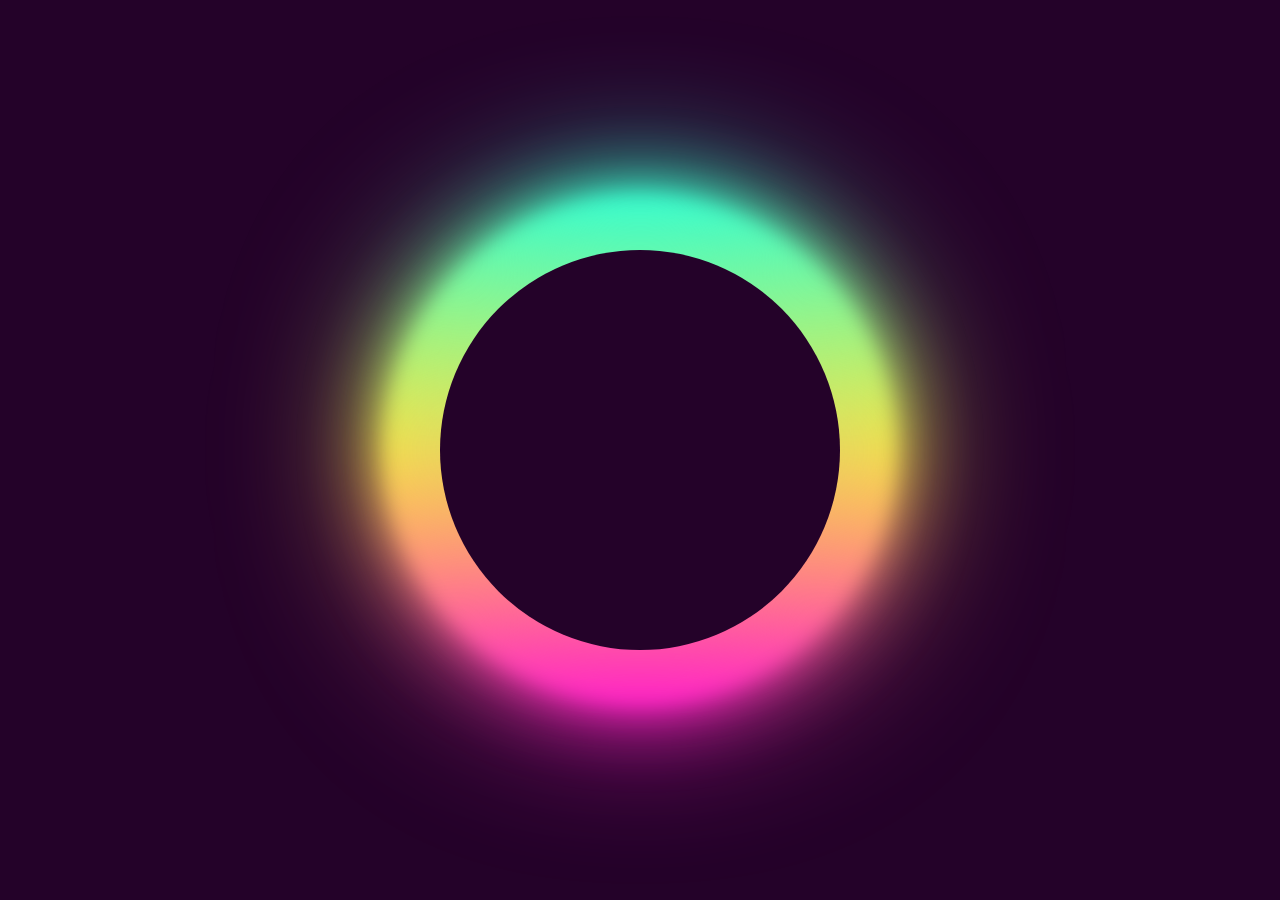
<file: 发光渐变加载环效果/index.html>
<!DOCTYPE html>
<html lang="en">
<head>
    <meta charset="UTF-8">
    <meta name="viewport" content="width=device-width, initial-scale=1.0">
    <title>Document</title>
    <link rel="stylesheet" href="./index.css">
</head>
<body>
    <div class="load">
        <span></span>
        <span></span>
        <span></span>
        <span></span>
    </div>
</body>
</html>
</file>
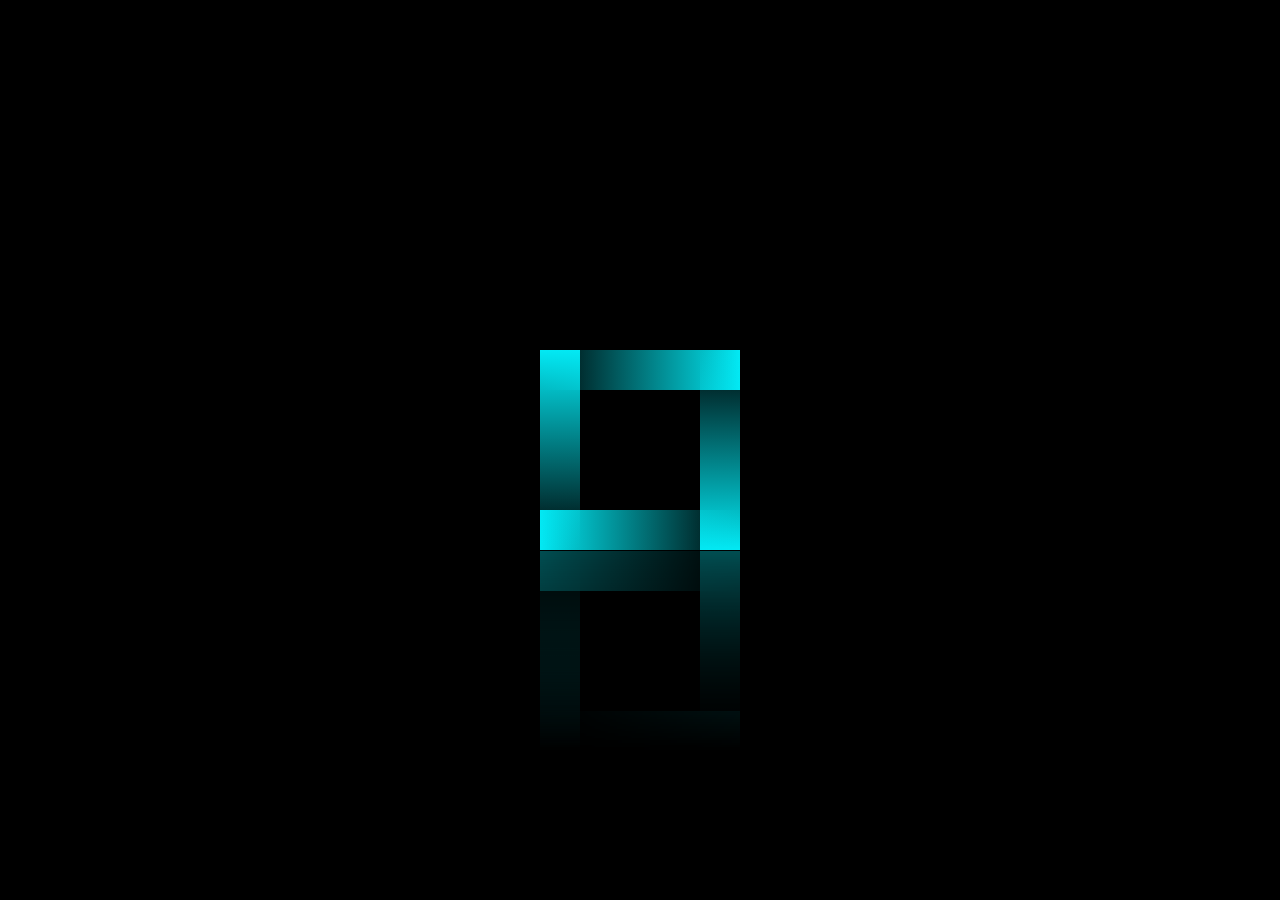
<file: 拖影效果/index.html>
<!DOCTYPE html>
<html lang="en">
<head>
    <meta charset="UTF-8">
    <meta name="viewport" content="width=device-width, initial-scale=1.0">
    <title>Document</title>
    <link rel="stylesheet" href="./index.css">
</head>
<body>
    <div class="load">
        <span></span><span></span><span></span><span></span>
    </div>
</body>
</html>
</file>
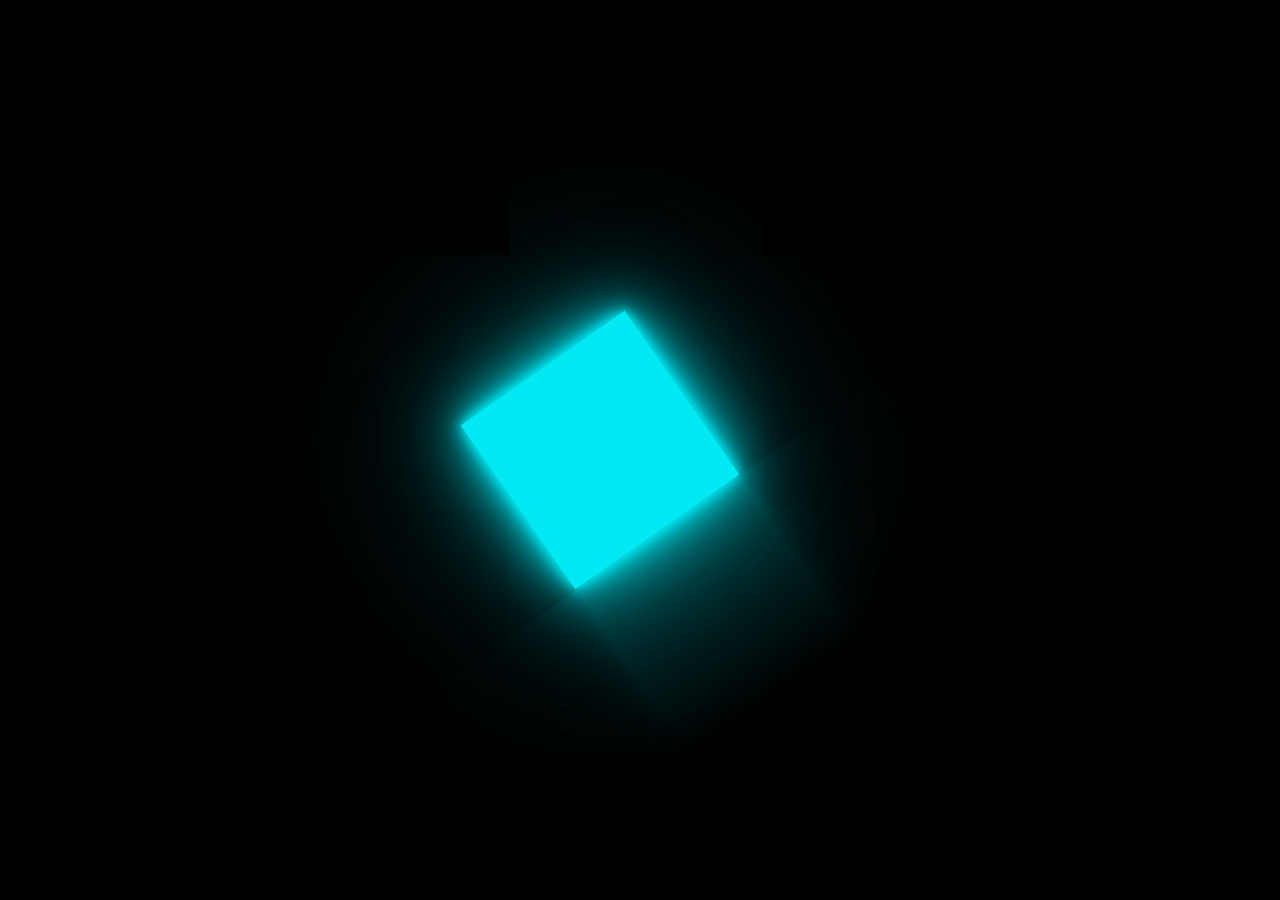
<file: 攀爬效果1/index.html>
<!DOCTYPE html>
<html lang="en">
<head>
    <meta charset="UTF-8">
    <meta name="viewport" content="width=device-width, initial-scale=1.0">
    <title>Document</title>
    <link rel="stylesheet" href="./index.css">
</head>
<body>
    <div class="container">
        <div class="box">
            <div class="cube"></div>
        </div>
    </div>
</body>
</html>
</file>
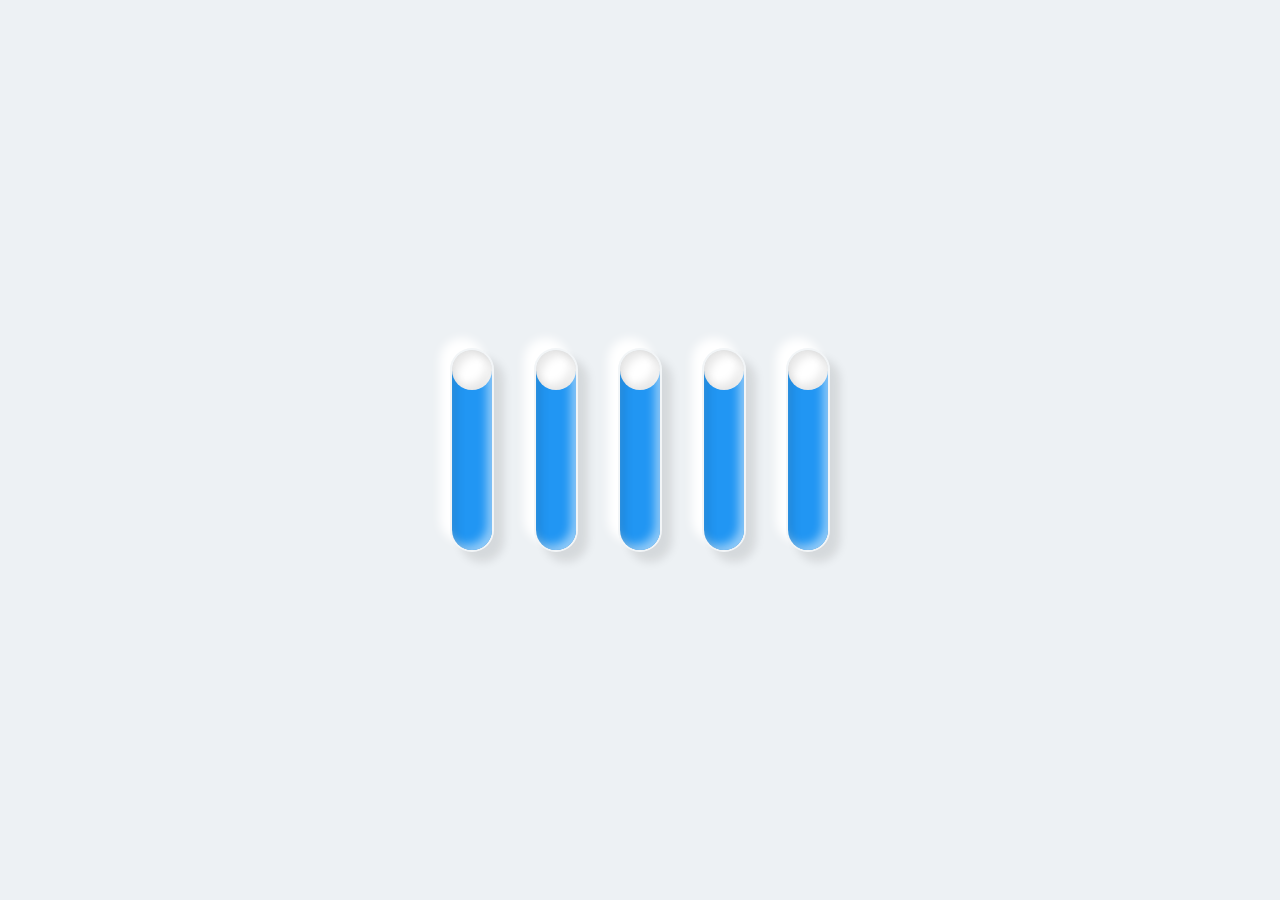
<file: 攀爬效果2/index.html>
<!DOCTYPE html>
<html lang="en">

<head>
    <meta charset="UTF-8">
    <meta name="viewport" content="width=device-width, initial-scale=1.0">
    <title>Document</title>
    <link rel="stylesheet" href="./index.css">
</head>

<body>
    <div class="container">
        <div style="--i:1;"></div>
        <div style="--i:2;"></div>
        <div style="--i:3;"></div>
        <div style="--i:4;"></div>
        <div style="--i:5;"></div>
    </div>
</body>

</html>
</file>
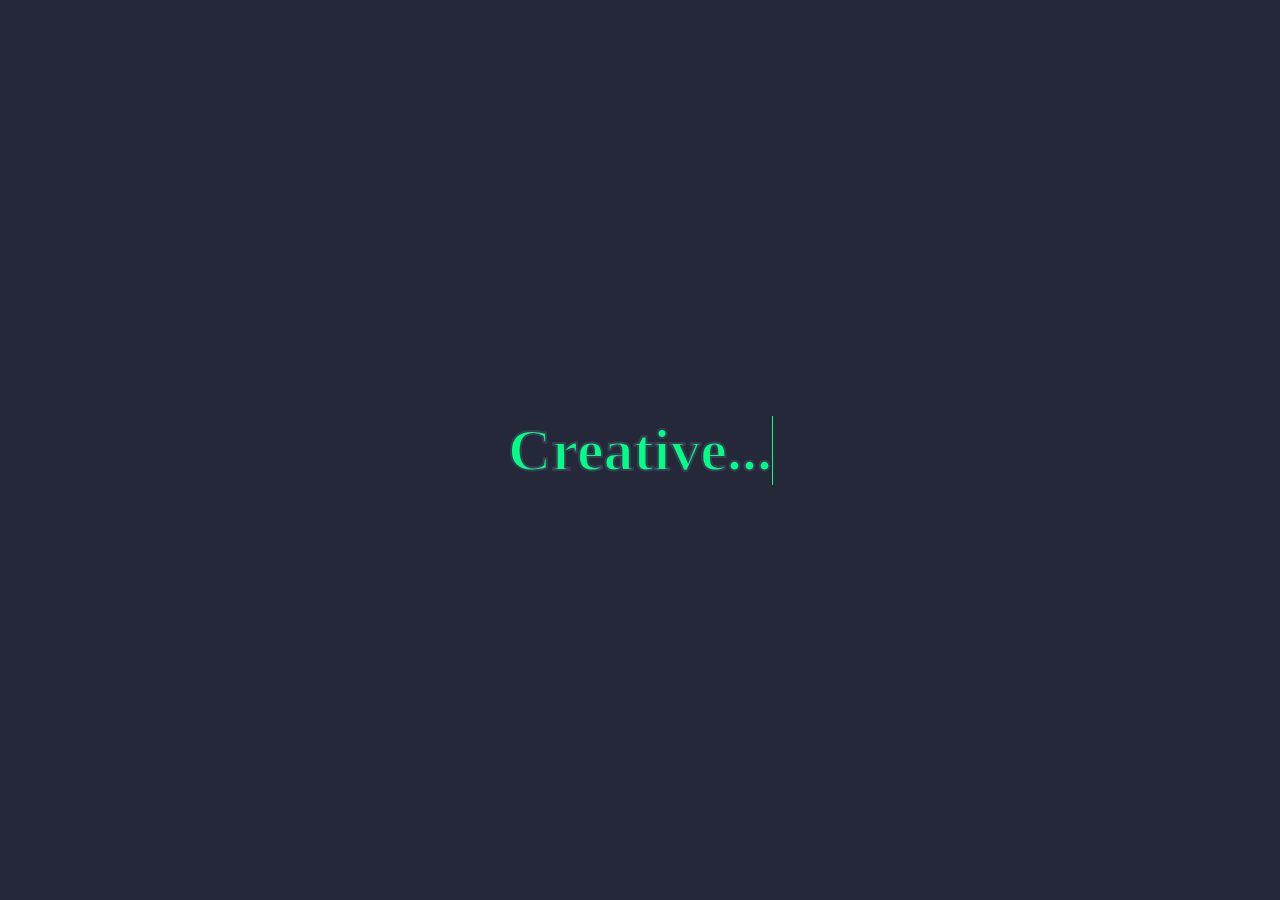
<file: 文本填充效果/index.html>
<!DOCTYPE html>
<html lang="en">
<head>
    <meta charset="UTF-8">
    <meta name="viewport" content="width=device-width, initial-scale=1.0">
    <title>Document</title>
</head>
<style>
    * {
        margin: 0;
        padding: 0;
        box-sizing: border-box;
    }
    body {
        min-height: 100vh;
        display: flex;
        justify-content: center;
        align-items: center;
        background-color: #252839;
    }
    h2 {
        position: relative;
        font-size: 60px;
        color: transparent;
        -webkit-text-stroke: 2px #383d52;
    }
    h2::before {
        overflow: hidden;
        content: attr(data-text);
        position: absolute;
        color: #01fe87;
        top: 0;
        left: 0;
        border-right: 1px solid #01fe87;
        animation: animate 3s linear infinite;
    }
    @keyframes animate {
        0%, 10% {
            width: 0;
        }
        60%, 80% {
            width: 100%;
        }
        90%, 100% {
            width: 0;
        }
    }
</style>
<body>
    <h2 data-text="Creative...">Creative...</h2>
</body>
</html>
</file>
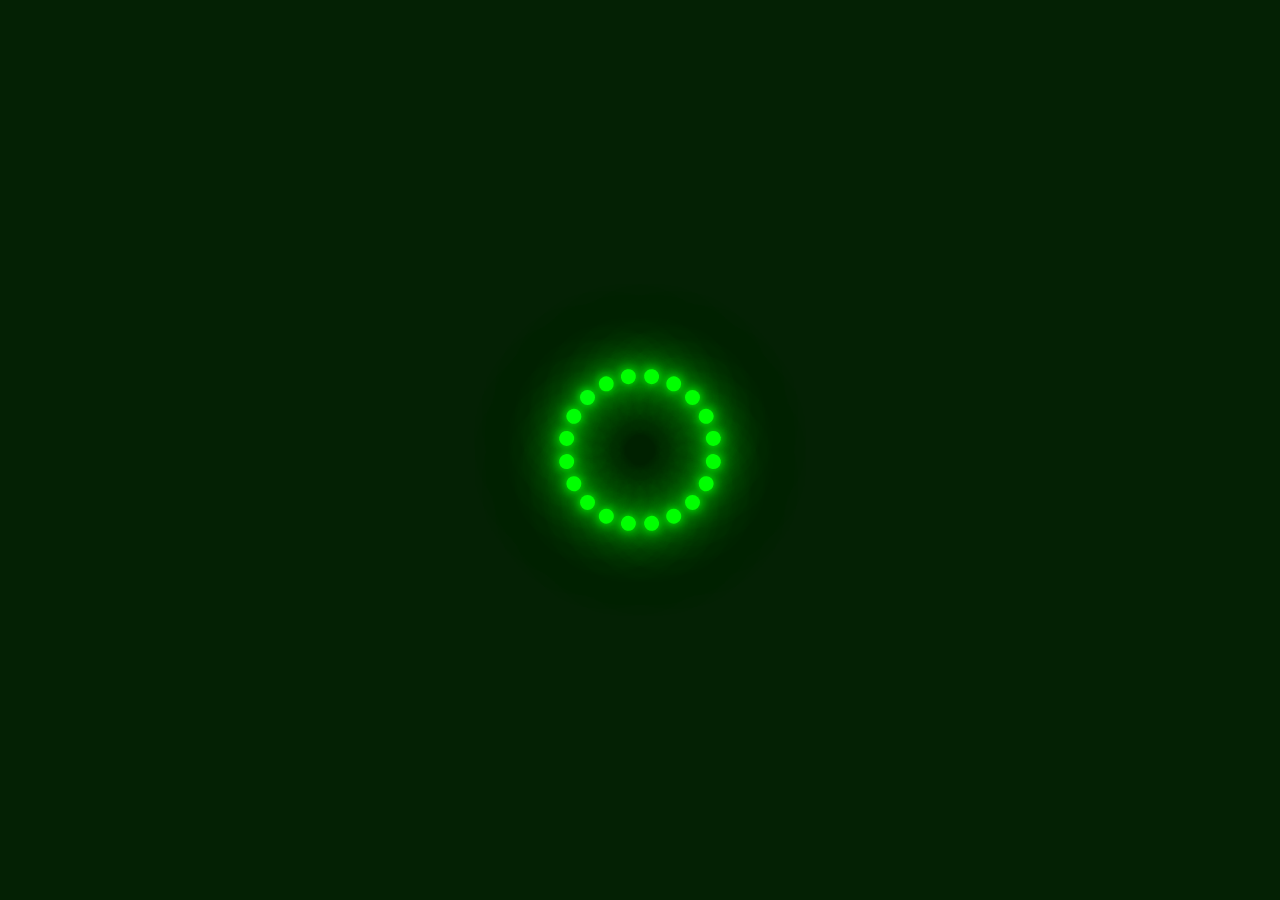
<file: 旋转变色效果/index.html>
<!DOCTYPE html>
<html lang="en">
<head>
    <meta charset="UTF-8">
    <meta name="viewport" content="width=device-width, initial-scale=1.0">
    <title>Document</title>
    <style>
        * {
            margin: 0;
            padding: 0;
            box-sizing: border-box;
        }
        section {
            min-height: 100vh;
            display: flex;
            justify-content: center;
            align-items: center;
            background-color: #042104;
            animation: animationBg 10s linear infinite;
        }
        @keyframes animationBg {
            0% {
                filter:hue-rotate(0);
            }
            100% {
                filter:hue-rotate(360deg);
            }
        }

        .loader {
            width: 120px;
            height: 120px;
            position: relative;
        }

        .loader span {
            width: 100%;
            height: 100%;
            position: absolute;
            top: 0;
            left: 0;
            transform: rotateZ(calc(var(--i) * 18deg)); 
        }

        .loader span::after {
            content: "";
            position: absolute;
            top:0;
            left: 0;
            width: 15px;
            height: 15px;
            border-radius: 50%;
            background-color: #00ff0a;
            box-shadow: 0 0 10px #00ff0a,
            0 0 20px #00ff0a,   
            0 0 40px #00ff0a,
            0 0 60px #00ff0a,
            0 0 80px #00ff0a,
            0 0 100px #00ff0a;
            animation: animate 2s linear infinite;
            animation-delay: calc(-2000ms / 20 * var(--i));
        }
        @keyframes animate {
            0%{
                transform: scale(1);
            }
            100% {
                transform: scale(0);
            }
        }
    </style>
</head>
<body>
    <section>
        <div class="loader">
            <span style="--i:1;"></span>
            <span style="--i:2;"></span>
            <span style="--i:3;"></span>
            <span style="--i:4;"></span>
            <span style="--i:5;"></span>
            <span style="--i:6;"></span>
            <span style="--i:7;"></span>
            <span style="--i:8;"></span>
            <span style="--i:9;"></span>
            <span style="--i:10;"></span>
            <span style="--i:11;"></span>
            <span style="--i:12;"></span>
            <span style="--i:13;"></span>
            <span style="--i:14;"></span>
            <span style="--i:15;"></span>
            <span style="--i:16;"></span>
            <span style="--i:17;"></span>
            <span style="--i:18;"></span>
            <span style="--i:19;"></span>
            <span style="--i:20;"></span>
        </div>
    </section>
</body>
</html>
</file>
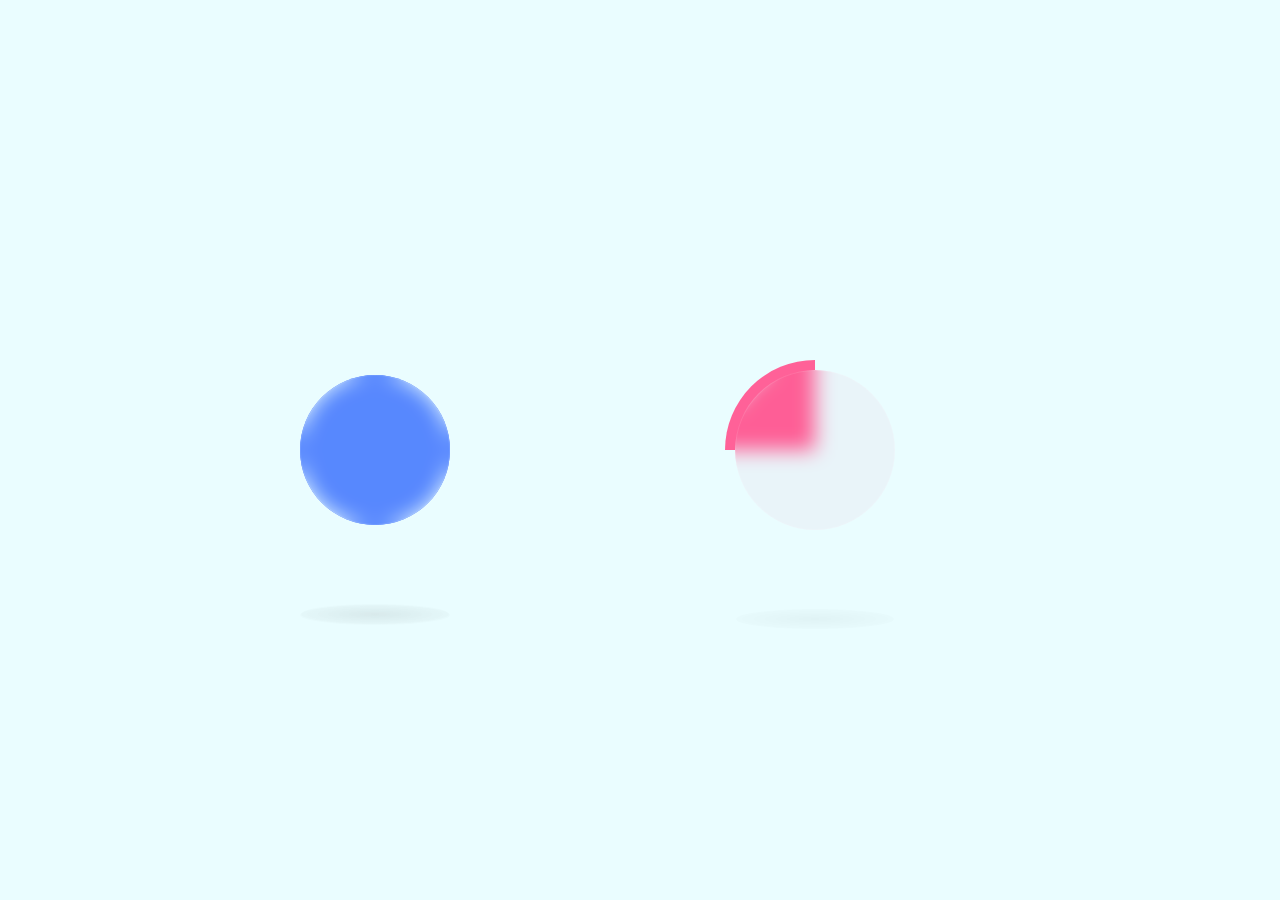
<file: 毛玻璃效果/index.html>
<!DOCTYPE html>
<html lang="en">

<head>
    <meta charset="UTF-8">
    <meta name="viewport" content="width=device-width, initial-scale=1.0">
    <title>Document</title>
</head>
<style>
    * {
        margin: 0;
        padding: 0;
        box-sizing: border-box;
    }

    body {
        display: flex;
        background-color: #eafdff;
    }

    .container {
        width: 100%;
        min-height: 100vh;
        display: flex;
        justify-content: center;
        align-items: center;
        flex-wrap: wrap;
    }

    .load {
        position: relative;
        width: 150px;
        height: 150px;
        margin: 100px;
    }

    .load.one span {
        position: absolute;
        top: 0;
        left: -50%;
        width: 100%;
        height: 100%;
        border-radius: 50%;
        background-color: #5989ff;
        animation: animate 2s ease-in-out infinite;
    }

    @keyframes animate {
        0%, 100%{
            transform: translateX(0);
        }
        50% {
            transform: translateX(100%);
        }
    }

    .load.one span:nth-child(2) {
        background-color: rgba(56, 109, 241, 0.05);
        backdrop-filter: blur(10px);
        border: 1px solid rgba(255, 255, 255, .1);
        animation-delay: -1s;
    }

    /* add some shadow */
    .load.one span::after,
    .load.two span::after {
        content: "";
        position: absolute;
        left: 0;
        bottom: -100px;
        width: 100%;
        height: 20px;
        border-radius: 50%;
        background:radial-gradient(rgba(0, 0, 0, .04), transparent);
    }

    .load.two {
        position: relative;
        width: 180px;
        height: 180px;
    }
    .load.two span:nth-child(1) {
        position: absolute;
        left: 10px;
        right: 10px;
        top: 10px;
        bottom: 10px;
        border-radius: 50%;
        background-color: rgba(233, 30, 99, .04);
        backdrop-filter: blur(10px);
        border: 1px solid rgba(255, 255, 255, .1);
        z-index:2;
    }
    .load.two span:nth-child(2) {
        position: absolute;
        left: 0;
        top: 0;
        width: 100%;
        height: 100%;
        border-radius: 50%;
        overflow: hidden;
        z-index:1;
        animation: rorate 2s linear infinite;
    }
    @keyframes rorate {
        0% {
            transform: rotateZ(0);
        }
        50% {
            transform: rotateZ(180deg);
        }
        100% {
            transform: rotateZ(360deg);
        }
    }
    .load.two span:nth-child(2)::before {
        content: "";
        position: absolute;
        left: -50%;
        top: -50%;
        width: 100%;
        height: 100%;
        background-color: #ff6198;
    }

</style>

<body>
    <div class="container">
        <div class="load one">
            <span></span>
            <span></span>
        </div>
        <div class="load two">
            <span></span>
            <span></span>
        </div>
    </div>
</body>

</html>
</file>
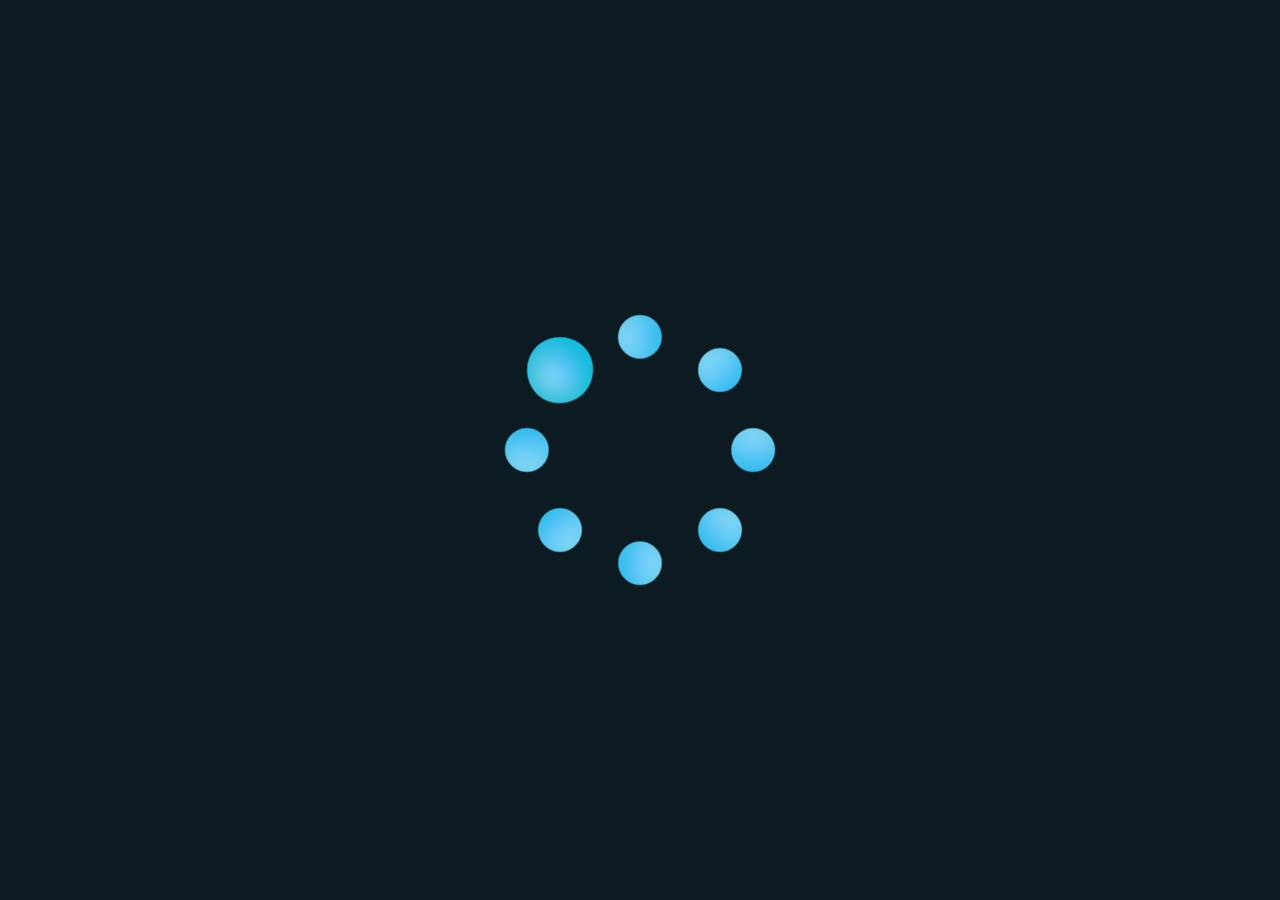
<file: 流体加载效果/index.html>
<!DOCTYPE html>
<html lang="en">
<head>
    <meta charset="UTF-8">
    <meta name="viewport" content="width=device-width, initial-scale=1.0">
    <title>Document</title>
    <link rel="stylesheet" href="./index.css">
</head>
<body>
    <svg>
        <filter id="gooey">
            <!-- 模糊 -->
            <feGaussianBlur in="SourceGraphic" stdDeviation="10" />
            <!-- 阴影     -->
            <feColorMatrix values="
                1 0 0 0 0
                0 1 0 0 0
                0 0 1 0 0
                0 0 0 20 -10
            "></feColorMatrix>
        </filter>
    </svg>
    <div class="load">
        <span style="--i:1"></span><span style="--i:2"></span><span style="--i:3"></span><span style="--i:4"></span><span style="--i:5"></span><span style="--i:6"></span><span style="--i:7"></span><span style="--i:8"></span>
        <span style="--j:1" class="rorate"></span><span style="--j:2" class="rorate"></span><span style="--j:3" class="rorate"></span><span style="--j:4" class="rorate"></span><span style="--j:5" class="rorate"></span>
    </div>
</body>
</html>
</file>
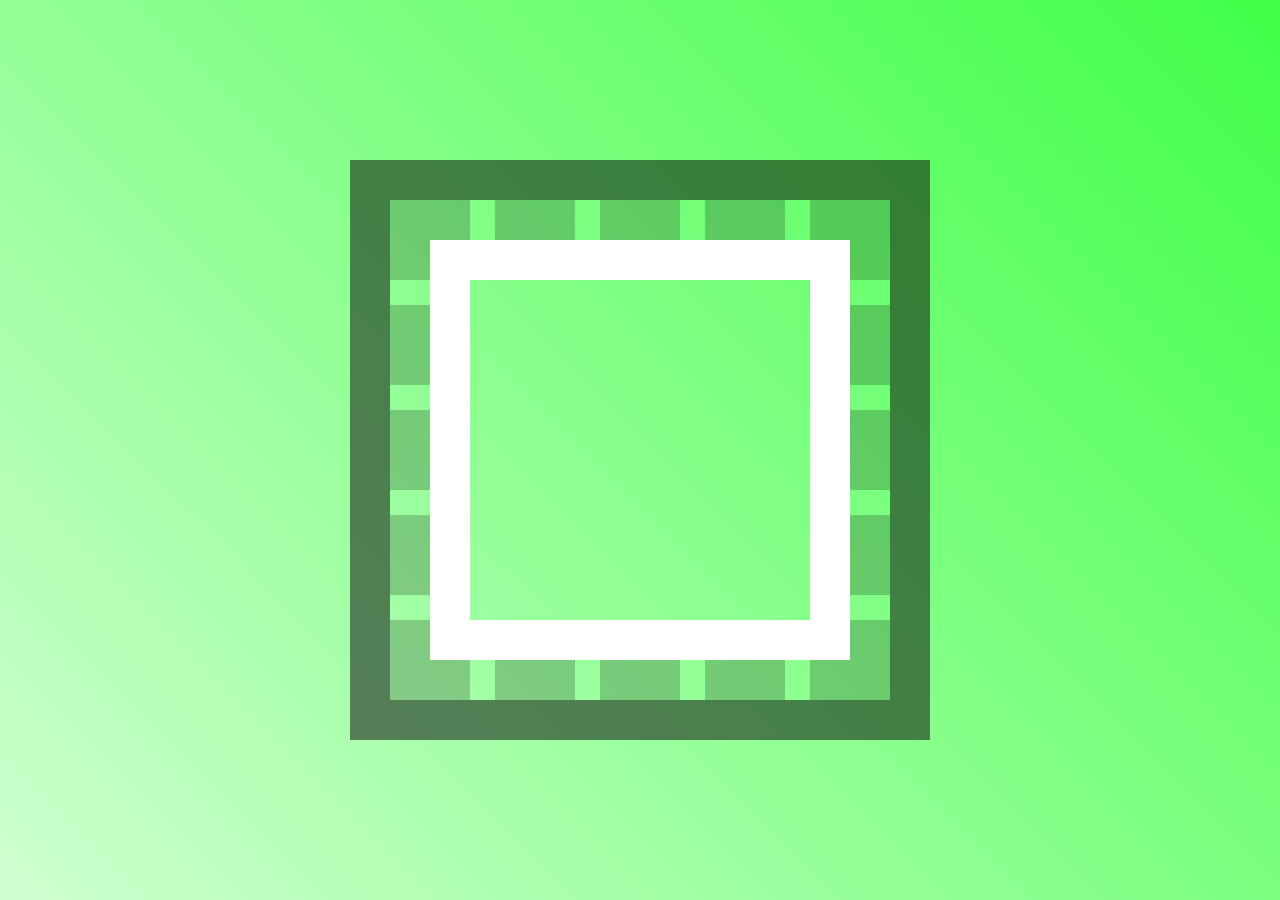
<file: 蛇形边框加载效果/index.html>
<!DOCTYPE html>
<html lang="en">
<head>
    <meta charset="UTF-8">
    <meta name="viewport" content="width=device-width, initial-scale=1.0">
    <title>Document</title>
    <link rel="stylesheet" href="./index.css">
</head>
<body>
    <div class="square">
        <span></span>
        <span></span>
        <span></span>
        <span></span>
    </div>
</body>
</html>
</file>
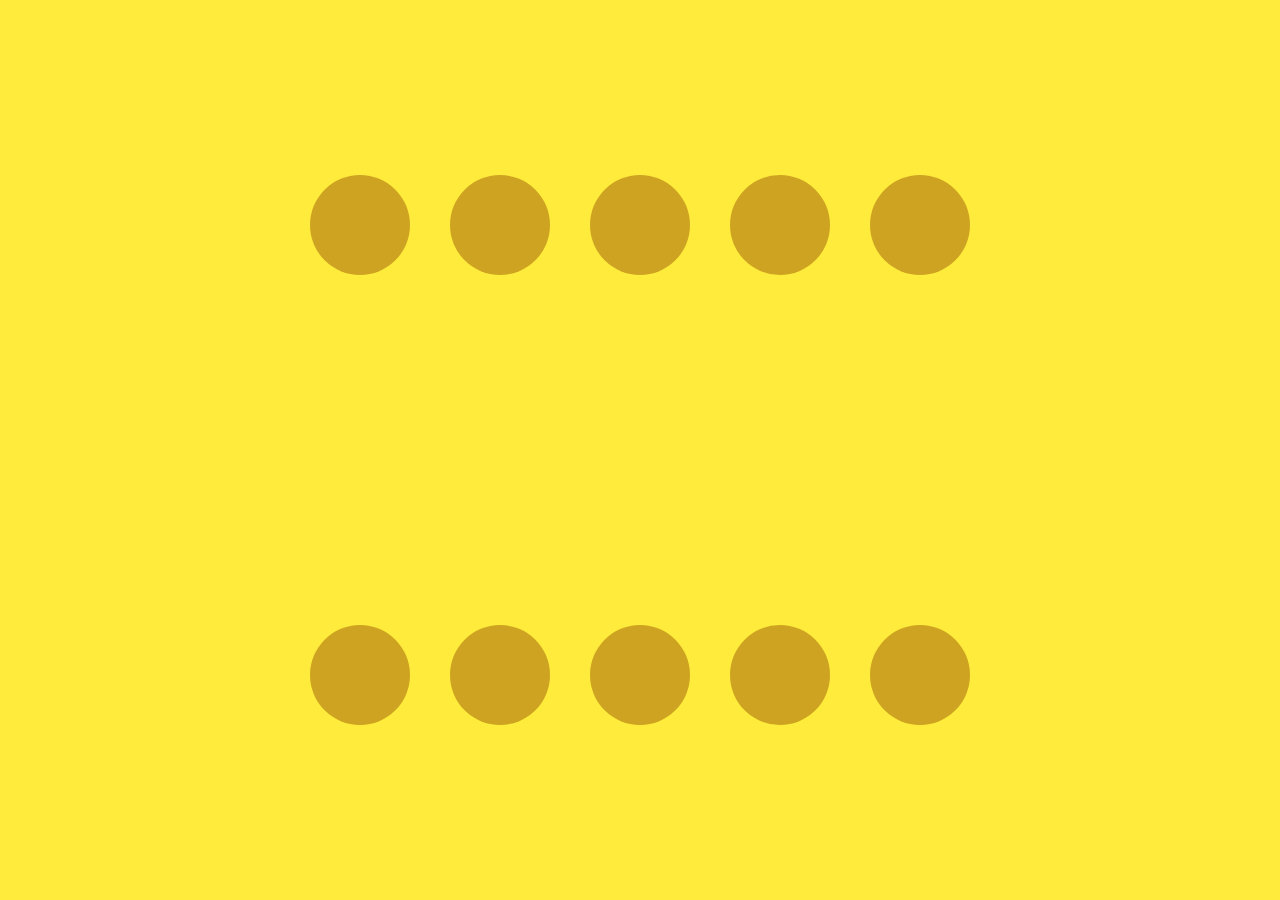
<file: 跳动小球/index.html>
<!DOCTYPE html>
<html lang="en">
<head>
    <meta charset="UTF-8">
    <meta name="viewport" content="width=device-width, initial-scale=1.0">
    <title>Document</title>
    <link rel="stylesheet" href="./index.css">
</head>
<body>
    <ul class="top">
        <li style="--i:1"></li>
        <li style="--i:2"></li>
        <li style="--i:3"></li>
        <li style="--i:4"></li>
        <li style="--i:5"></li>
    </ul>
    <ul class="bot">
        <li style="--i:1"></li>
        <li style="--i:2"></li>
        <li style="--i:3"></li>
        <li style="--i:4"></li>
        <li style="--i:5"></li>
    </ul>
</body>
</html>
</file>
<file: 发光渐变加载环效果/index.css>
* {
    margin: 0;
    padding: 0;
    box-sizing: border-box;
}
body {
    min-height: 100vh;
    display: flex;
    justify-content: center;
    align-items: center;
    background-color: #240229;
}

.load {
    position: relative;
    width: 500px;
    height: 500px;
    animation: rorate 1s linear infinite;
}

@keyframes rorate {
    0% {
        transform:rotate(0);
    }
    100% {
        transform:rotate(360deg);
    }
}

.load::after {
    content: "";
    position: absolute;
    top: 50px;
    left: 50px;
    bottom: 50px;
    right: 50px;
    border-radius: 50%;
    background-color: #240229;
}

.load span {
    position: absolute;
    top: 0;
    left: 0;
    display: block;
    width: 100%;
    height: 100%;
    border-radius: 50%;
    background: linear-gradient(#14ffe9, #ffeb3b, #ff00e0);
}

.load span:nth-child(1) {
    filter: blur(10px);
}

.load span:nth-child(2) {
    filter: blur(20px);
}

.load span:nth-child(3) {
    filter: blur(40px);
}

.load span:nth-child(4) {
    filter: blur(80px);
}
</file>
<file: 拖影效果/index.css>
* {
    margin: 0;
    padding: 0;
    box-sizing: border-box;
}

body {
    min-height: 100vh;
    display: flex;
    justify-content: center;
    align-items: center;
    background-color: #000;
}

.load {
    position: relative;
    width: 200px;
    height: 200px;
    overflow: hidden;
    -webkit-box-reflect: below 1px linear-gradient(transparent, #00000055);
}

.load span {
    display: block;
    position: absolute;
}

.load span:nth-child(1) {
    top: 0;
    width: 100%;
    height: 40px;
    background: linear-gradient(90deg, transparent, #03e9f4);
    animation: animate1 2s linear infinite;
    animation-delay: -1s;
}

@keyframes animate1 {
    0% {
        left: -100%;
    }
    100% {
        left: 200%;
    }
}

.load span:nth-child(2) {
    right: 0;
    width: 40px;
    height: 100%;
    background: linear-gradient(transparent, #03e9f4);
    animation: animate2 2s linear infinite;
}

@keyframes animate2 {
    0% {
        top: -100%;
    }
    100% {
        top: 200%;
    }
}

.load span:nth-child(3) {
    bottom: 0;
    width: 100%;
    height: 40px;
    background: linear-gradient(90deg, #03e9f4, transparent);
    animation: animate3 2s linear infinite;
    animation-delay: -1s;
}

@keyframes animate3 {
    0% {
        left: 100%;
    }
    100% {
        left: -200%;
    }
}

.load span:nth-child(4) {
    top: 0;
    left: 0;
    width: 40px;
    height: 100%;
    background: linear-gradient( #03e9f4, transparent);
    animation: animate4 2s linear infinite;
}

@keyframes animate4 {
    0% {
        top: 100%;
    }
    100% {
        top: -200%;
    }
}

.load:hover {
    background-color: #03e9f4;
    box-shadow: 0 0 10px #03e9f4,
        0 0 25px #03e9f4,
        0 0 75px #03e9f4,
        0 0 200px #03e9f4;
}
</file>
<file: 攀爬效果1/index.css>
* {
    margin: 0;
    padding: 0;
    box-sizing: border-box;
}
body {
    min-height: 100vh;
    display: flex;
    justify-content: center;
    align-items: center;
    background-color: #000;
}

.container {
    position: relative;
    width:100%;
    transform: rotate(-35deg);
    left: -40px;
}

.box{
    width: 100%;
    display: flex;
    align-items: center;
    justify-content: center;
    -webkit-box-reflect: below 1px linear-gradient(transparent, rgba(0, 0, 0 ,.2));
    animation: panRight 1s ease-in-out infinite;
}
@keyframes panRight {
    0% {
        transform: translateX(0);
    }
    100% {
        transform: translateX(-250px);
    }
}

.cube {
    width: 200px;
    height: 200px;
    background-color: #03e9f4;
    box-shadow: 0 0 10px rgba(3, 233, 244, 1),
    0 0 20px rgba(3, 233, 244, 1),
    0 0 50px rgba(3, 233, 244, 1),
    0 0 100px rgba(3, 233, 244, .5),
    0 0 200px rgba(3, 233, 244, .5);
    transform-origin: bottom right;
    animation: roll 1s ease-in-out infinite;
}
@keyframes roll {
    0% {
        transform: rotate(0) translateY(0);
    }
    60% {
        transform: rotate(90deg) translateY(-50px);
    }
    65% {
        transform: rotate(85deg) translateY(-50px);
    }
    70% {
        transform: rotate(90deg) translateY(-50px);
    }
    75% {
        transform: rotate(87.5deg) translateY(-50px);
    }
    80%, 100% {
        transform: rotate(90deg) translateY(-50px);
    }
}
</file>
<file: 攀爬效果2/index.css>
* {
    margin: 0;
    padding: 0;
    box-sizing: border-box;
}
body {
    display: flex;
    justify-content: center;
    align-items: center;
    background-color: #edf1f4;
    min-height: 100vh;
}

.container {
    display: flex;
}

.container div {
    position: relative;
    margin:0 20px;
    width: 40px;
    height: 200px;
    border-radius: 40px;
    overflow: hidden;
    border: 2px solid rgba(255, 255, 255 , .3);
    box-sizing: content-box;
    box-shadow: 10px 10px 10px rgba(0, 0, 0, .1),
    -10px -10px 10px rgba(255, 255, 255),
    inset 5px 5px 10px rgba(0, 0, 0, .1),
    inset -5px -5px 10px rgba(255, 255, 255, .5);
}
.container div::after {
    content: "";
    position: absolute;
    left: 0;
    top: 0;
    width: 100%;
    height: 100%;
    border-radius: 40px;
    box-shadow: inset 5px 5px 10px rgba(0, 0, 0, .1),
    inset -5px -5px 10px rgba(255, 255, 255, .5),
    10px 10px 10px rgba(0, 0, 0, .1),
    -10px -10px 10px rgba(255, 255, 255);
}

.container div::before {
    content:"";
    position: absolute;
    left: 0;
    top: 0;
    width: 40px;
    height: 40px;
    background-color: #fff;
    border-radius: 50%;
    box-shadow: inset -5px -5px 10px rgba(0, 0, 0, .1),
    0 400px 0 380px #2196f3;
    animation: animate 4s ease-in-out infinite ;
    animation-delay: calc(var(--i)* -0.4s);
}
@keyframes animate {
    0% {
        top: 0;
        filter: hue-rotate(0);
    }
    50% {
        top: 160px;
        filter: hue-rotate(180deg);
    }
    100% {
        top: 0;
        filter: hue-rotate(360deg);
    }
}
</file>
<file: 流体加载效果/index.css>
svg {
    width: 0;
    height: 0;
}
* {
    margin: 0;
    padding: 0;
    box-sizing: border-box;
}
body {
    min-height: 100vh;
    display: flex;
    justify-content: center;
    align-items: center;
    background-color: #0c1b21;
}

.load {
    width: 200px;
    height: 200px;
    position: relative;
    animation: circularMotion 10s linear infinite;
    filter: url("#gooey");
}

.load span {
    position: absolute;
    top: 0;
    left: 0;
    width: 100%;
    height: 100%;
    transform: rotate(calc(45deg * var(--i)));
}

.load span::before {
    content: "";
    display: block;
    width: 40px;
    height: 40px;
    border-radius: 50%;
    background: linear-gradient(45deg, #c7eeff, #03a9f4);
    box-shadow: 0 0 30px #00bcd4,
    0 0 15px #00bcd4;
}

.load .rorate {
    animation:circularMotion 2s ease-in-out infinite;
    animation-delay: calc(var(--j)* .1s);
    
}

@keyframes circularMotion {
    0% {
        transform: rotate(0);
    }
    100% {
        transform: rotate(360deg);
    }
}
</file>
<file: 蛇形边框加载效果/index.css>
* {
    margin: 0;
    padding: 0;
    box-sizing: border-box;
}
body {
    min-height: 100vh;
    display: flex;
    justify-content: center;
    align-items: center;
    background: linear-gradient(45deg, #cfffd0, #3fff46);
}

.square {
    position: relative;
    width: 500px;
    height: 500px;
    animation: container 8s linear infinite ;
    border: 40px dashed rgba(0,0,0, .2);
    box-shadow: 0 0 0 40px rgba(0, 0, 0, .5), inset 0 0 0 40px rgba(0, 0, 0, .4);
}

@keyframes container {
    0% {
        transform: rotate(0);
    }
    100% {
        transform: rotate(360deg);
    }
}

.square span {
    position: absolute;
    display: block;
    width: 100%;
    height: 100%;
    overflow: hidden;
}

.square span::before {
    content: "";
    display: block;
    border-top: 40px solid #fff;
    animation: inAndOut 4s linear infinite;
}

@keyframes inAndOut {
    0% {
        transform: translateX(-100%);
    }
    50%, 100% {
        transform: translateX(100%);
    }
}

.square span:nth-child(1) {
    transform: rotate(0);
}

.square span:nth-child(2) {
    transform: rotate(90deg);
}

.square span:nth-child(3) {
    transform: rotate(180deg);
}

.square span:nth-child(4) {
    transform: rotate(270deg);
}

.square span:nth-child(1)::before {
    animation-delay: -3s;
}

.square span:nth-child(2)::before {
    animation-delay: -2s;
}   

.square span:nth-child(3)::before {
    animation-delay: -1s;
}
</file>
<file: 跳动小球/index.css>
* {
    margin: 0;
    padding: 0;
    box-sizing: border-box;
}
body {
    background-color: #ffeb3b;
    min-height: 100vh;
}

ul {
   list-style: none;
   height: 50vh;
   display: flex;
   align-items: center;
   justify-content: center;
}

li {
    width: 100px;
    height: 100px;
    margin: 20px;
    border-radius: 50%;
    background: #cea321;
    
}

.top li {
    animation: upAndDown 2s ease-in-out infinite;
    animation-delay: calc(var(--i) * .2s);
}

@keyframes upAndDown {
    0% {
        transform: translateY(0);
    }
    25% {
        transform: translateY(-100%);
    }
    50%, 100% {
        transform: translateY(0);
    }
}

.bot li {
    animation: leftAndRight 2s ease-in-out infinite;
    animation-delay: calc(var(--i) * .2s);
}

@keyframes leftAndRight {
    0% {
        transform: translateX(0);
    }
    25% {
        transform: translateX(-70%);
    }
    50%, 100% {
        transform: translateX(0);
    }
}
</file>
